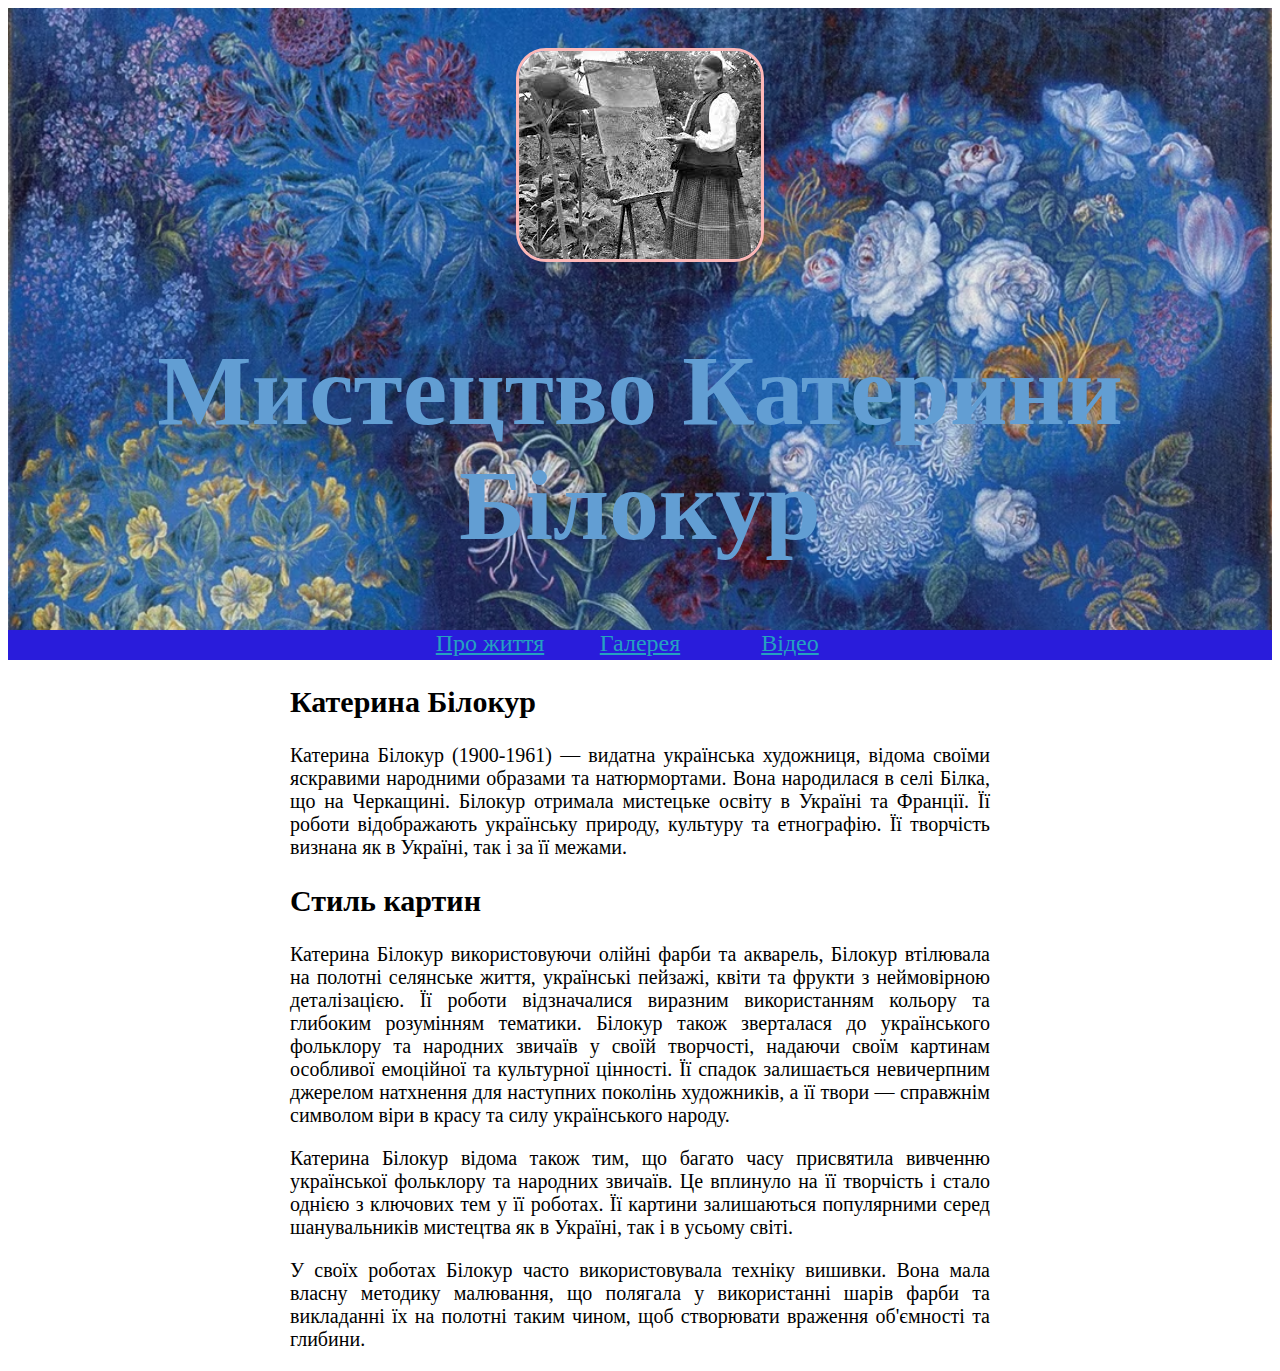
<file: index.html>
<!DOCTYPE html>
<html>
<head>
	<meta charset="utf-8">
	<meta name="viewport" content="width=device-width, initial-scale=1">
	<link rel="stylesheet" type="text/css" href="style.css">
	<title>«Сайт-блог»</title>
</head>
<body>
	<header>
		<img src="img/Img1.jpg">
		<h1>Мистецтво Катерини Білокур</h1>

		<nav>
			<ul>
				<li><a href="index.html">Про життя</a></li>
				<li><a href="gallery.html">Галерея</a></li>
				<li><a href="video.html">Відео</a></li>
			</ul>
		</nav>
	</header>

	<article>
		<h2>Катерина Білокур</h2>
		<p>
			Катерина Білокур (1900-1961) — видатна українська художниця, відома своїми яскравими народними образами та натюрмортами. Вона народилася в селі Білка, що на Черкащині. Білокур отримала мистецьке освіту в Україні та Франції. Її роботи відображають українську природу, культуру та етнографію. Її творчість визнана як в Україні, так і за її межами.</p>
	</article>

	<article>
		<h2>Стиль картин</h2>
		<p>Катерина Білокур використовуючи олійні фарби та акварель, Білокур втілювала на полотні селянське життя, українські пейзажі, квіти та фрукти з неймовірною деталізацією. Її роботи відзначалися виразним використанням кольору та глибоким розумінням тематики. Білокур також зверталася до українського фольклору та народних звичаїв у своїй творчості, надаючи своїм картинам особливої емоційної та культурної цінності. Її спадок залишається невичерпним джерелом натхнення для наступних поколінь художників, а її твори — справжнім символом віри в красу та силу українського народу.</p>
	</article>

	<article>
		<p>Катерина Білокур відома також тим, що багато часу присвятила вивченню української фольклору та народних звичаїв. Це вплинуло на її творчість і стало однією з ключових тем у її роботах. Її картини залишаються популярними серед шанувальників мистецтва як в Україні, так і в усьому світі.


		</p>
	</article>

	<article>
		<p>У своїх роботах Білокур часто використовувала техніку вишивки. Вона мала власну методику малювання, що полягала у використанні шарів фарби та викладанні їх на полотні таким чином, щоб створювати враження об'ємності та глибини.</p>
	</article>
</body>
</html>
</file>
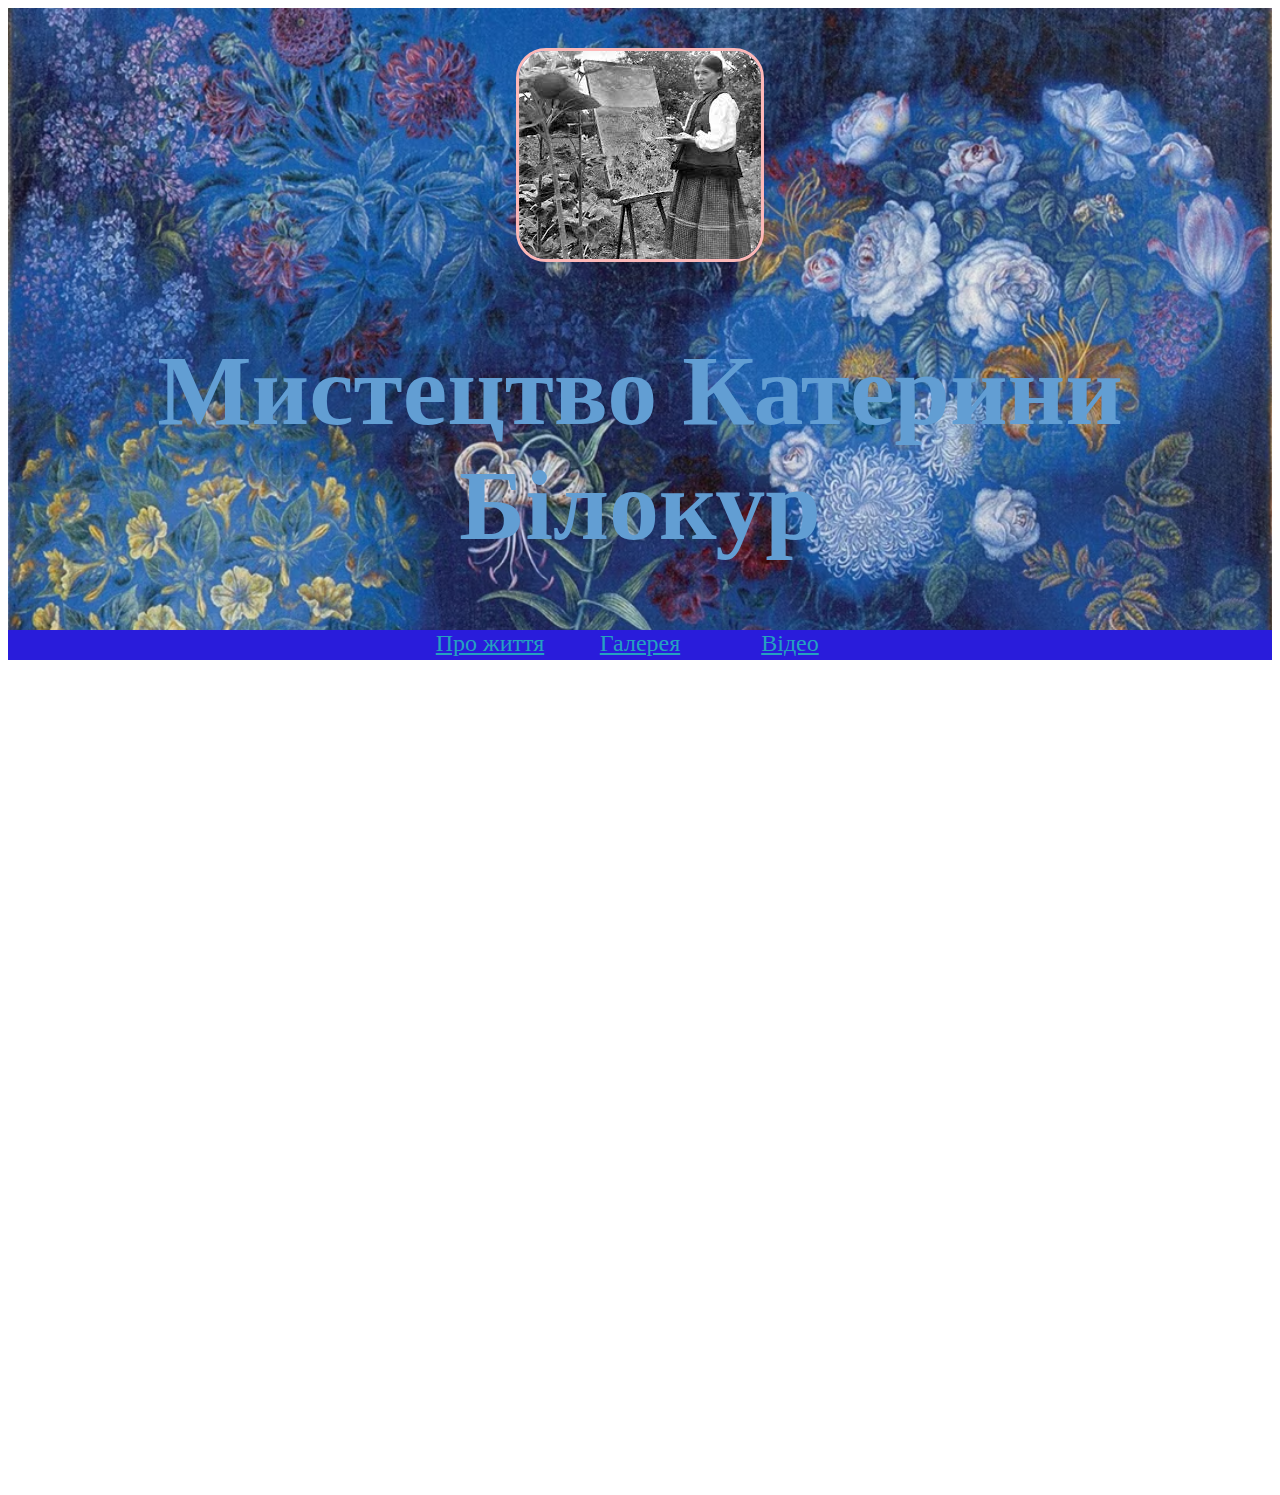
<file: video.html>
<!DOCTYPE html>
<html>
<head>
	<meta charset="utf-8">
	<meta name="viewport" content="width=device-width, initial-scale=1">
	<link rel="stylesheet" type="text/css" href="style.css">
	<title>«Сайт-блог»</title>
</head>
<body>
	<header>
		<img src="img/Img1.jpg">
		<h1>Мистецтво Катерини Білокур</h1>

		<nav>
			<ul>
				<li><a href="index.html">Про життя</a></li>
				<li><a href="gallery.html">Галерея</a></li>
				<li><a href="video.html">Відео</a></li>
			</ul>
		</nav>
	</header>

	<div class="video">
		<iframe width="490" height="330" src="https://youtu.be/C-CRACli2rk?si=q-oIptCQTEiI1dV9" title="YouTube video player" frameborder="0" allow="accelerometer; autoplay; clipboard-write; encrypted-media; gyroscope; picture-in-picture; web-share" referrerpolicy="strict-origin-when-cross-origin" allowfullscreen></iframe>
		<iframe width="490" height="330" src="https://www.youtube.com/watch?v=XevhQvVB-8E" title="YouTube video player" frameborder="0" allow="accelerometer; autoplay; clipboard-write; encrypted-media; gyroscope; picture-in-picture; web-share" referrerpolicy="strict-origin-when-cross-origin" allowfullscreen></iframe>
	</div>

	<div class="video">
		<iframe width="490" height="330" src="https://youtu.be/jbqMX4qJc28?si=K0RX_0OzFLlYPQes" title="YouTube video player" frameborder="0" allow="accelerometer; autoplay; clipboard-write; encrypted-media; gyroscope; picture-in-picture; web-share" referrerpolicy="strict-origin-when-cross-origin" allowfullscreen></iframe>
		<iframe width="490" height="330" src="https://youtu.be/qKIh1jau-vU?si=RUsjTaXU8VCVd79e" title="YouTube video player" frameborder="0" allow="accelerometer; autoplay; clipboard-write; encrypted-media; gyroscope; picture-in-picture; web-share" referrerpolicy="strict-origin-when-cross-origin" allowfullscreen></iframe>
	</div>
</body>
</html>
</file>
<file: style.css>
header{
	text-align: center;
	background-image: url("img/header.avif");
	background-size: cover;
	color: rgb(98, 158, 211);
}
header h1{
	font-size: 100px;
	font-family: Arial Black;
}
header img{
	border: solid rgb(252, 184, 184) 3px;
	border-radius: 30px;
	margin-top: 40px;
}

nav{
	height: 30px;
	display: flex;
	justify-content: center;
	background-color: #291cdb;
} 
nav a{
	font-size: 24px;
	color: rgb(37, 161, 192);
	text-align: center;
	display: block;
	width: 150px;
}
nav ul{
	margin: 0px;
	display: flex;
	justify-content: center;
	padding: 0px;
}
nav li{
	list-style-type: none;
}

article{
	width: 700px;
	display: block;
	text-align: justify;
	margin: 0 auto;
}
article h2{
	font-size: 30px;
}
article p{
	font-size: 20px;
}
main div{
	display: flex;
	justify-content: center;
}
main img{
	height: 225px;
	width: 225px;
	margin-top: 10px;
	margin-bottom: 10px;
	margin-left: 10px;
	border: solid #3fb41b 3px;
	border-radius: 30px;
}

div.video{
	display: flex;
	justify-content: center;
	margin: 25px;
}

iframe{
	margin: 25px;
}
</file>
